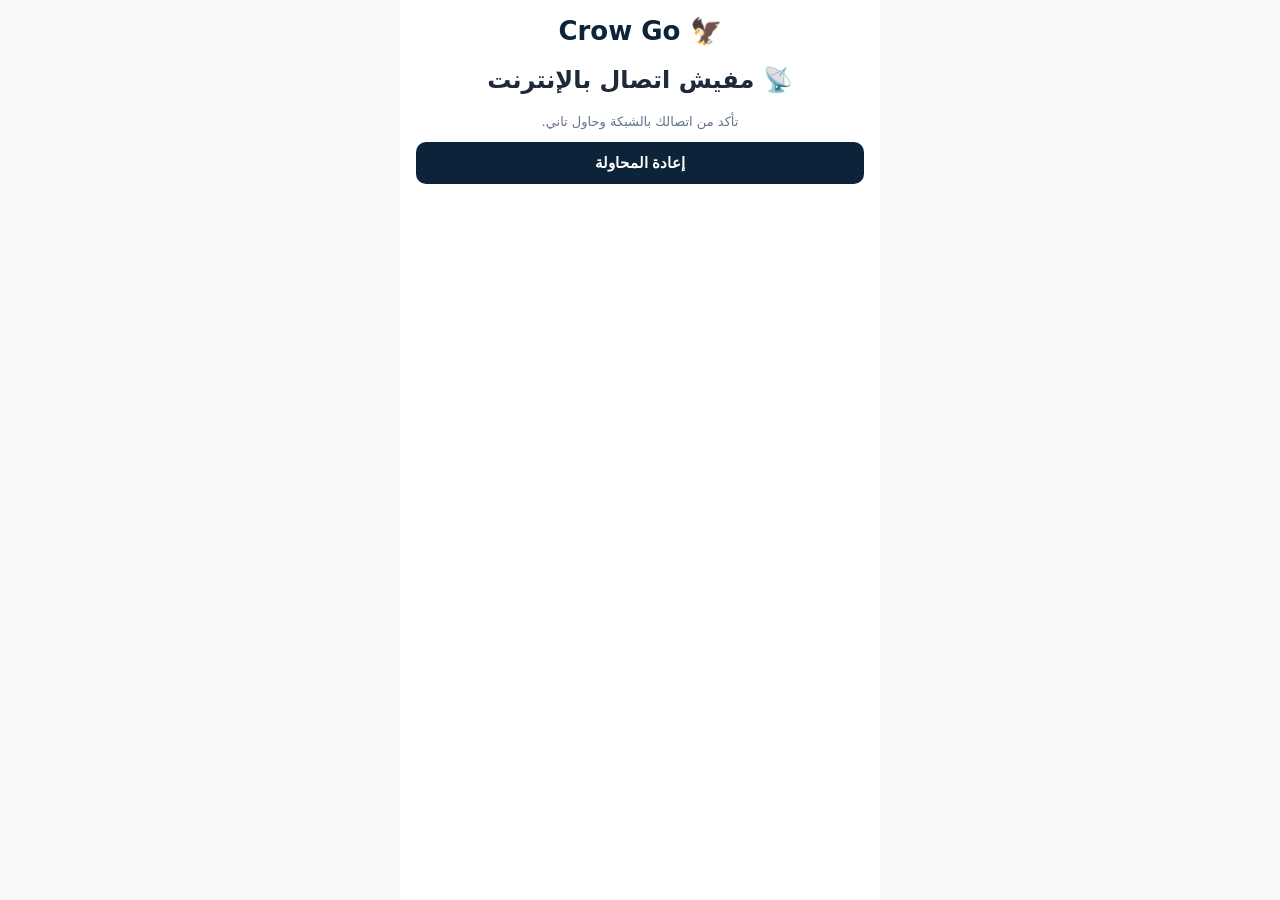
<file: offline.html>
<!DOCTYPE html>
<html lang="ar" dir="rtl">
<head>
    <meta charset="UTF-8">
    <meta name="viewport" content="width=device-width, initial-scale=1.0">
    <title>Crow Go - مفيش اتصال</title>
    <link rel="stylesheet" href="style.css">
</head>
<body>
    <div class="container text-center">
        <div class="header">
            <div class="logo-text">🦅 Crow Go</div>
        </div>
        <h2>📡 مفيش اتصال بالإنترنت</h2>
        <p class="subtitle">تأكد من اتصالك بالشبكة وحاول تاني.</p>
        <button class="btn" onclick="location.reload()">إعادة المحاولة</button>
    </div>
</body>
</html>
</file>
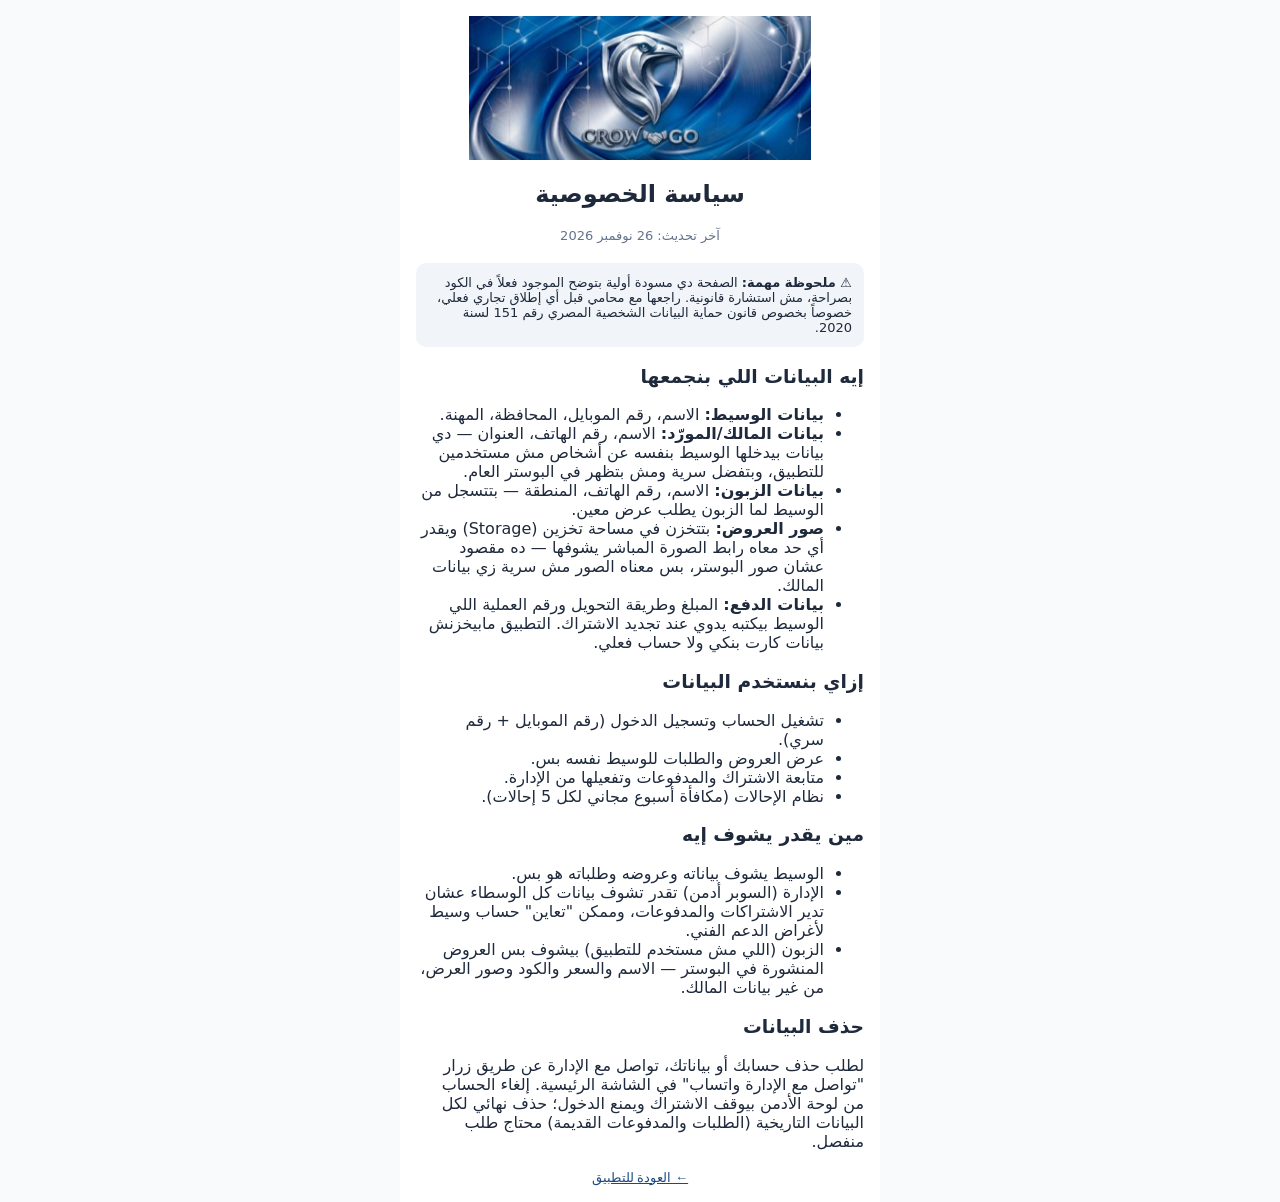
<file: privacy.html>
<!DOCTYPE html>
<html lang="ar" dir="rtl">
<head>
    <meta charset="UTF-8">
    <meta name="viewport" content="width=device-width, initial-scale=1.0">
    <title>Crow Go - سياسة الخصوصية</title>
    <link rel="stylesheet" href="style.css">
</head>
<body>
    <div class="container">
        <div class="header">
            <div class="logo-text"><img src="./logo.png" alt="Crow Go" class="brand-logo-img"></div>
            <h2>سياسة الخصوصية</h2>
            <p class="subtitle">آخر تحديث: 26 نوفمبر 2026</p>
        </div>

        <div class="features-box">
            <b>⚠️ ملحوظة مهمة:</b> الصفحة دي مسودة أولية بتوضح الموجود فعلاً في الكود بصراحة،
            مش استشارة قانونية. راجعها مع محامي قبل أي إطلاق تجاري فعلي، خصوصاً بخصوص
            قانون حماية البيانات الشخصية المصري رقم 151 لسنة 2020.
        </div>

        <h3>إيه البيانات اللي بنجمعها</h3>
        <ul>
            <li><b>بيانات الوسيط:</b> الاسم، رقم الموبايل، المحافظة، المهنة.</li>
            <li><b>بيانات المالك/المورّد:</b> الاسم، رقم الهاتف، العنوان — دي بيانات بيدخلها
                الوسيط بنفسه عن أشخاص مش مستخدمين للتطبيق، وبتفضل سرية ومش بتظهر في
                البوستر العام.</li>
            <li><b>بيانات الزبون:</b> الاسم، رقم الهاتف، المنطقة — بتتسجل من الوسيط لما
                الزبون يطلب عرض معين.</li>
            <li><b>صور العروض:</b> بتتخزن في مساحة تخزين (Storage) ويقدر أي حد معاه رابط
                الصورة المباشر يشوفها — ده مقصود عشان صور البوستر، بس معناه الصور مش
                سرية زي بيانات المالك.</li>
            <li><b>بيانات الدفع:</b> المبلغ وطريقة التحويل ورقم العملية اللي الوسيط بيكتبه
                يدوي عند تجديد الاشتراك. التطبيق مابيخزنش بيانات كارت بنكي ولا حساب فعلي.</li>
        </ul>

        <h3>إزاي بنستخدم البيانات</h3>
        <ul>
            <li>تشغيل الحساب وتسجيل الدخول (رقم الموبايل + رقم سري).</li>
            <li>عرض العروض والطلبات للوسيط نفسه بس.</li>
            <li>متابعة الاشتراك والمدفوعات وتفعيلها من الإدارة.</li>
            <li>نظام الإحالات (مكافأة أسبوع مجاني لكل 5 إحالات).</li>
        </ul>

        <h3>مين يقدر يشوف إيه</h3>
        <ul>
            <li>الوسيط يشوف بياناته وعروضه وطلباته هو بس.</li>
            <li>الإدارة (السوبر أدمن) تقدر تشوف بيانات كل الوسطاء عشان تدير الاشتراكات
                والمدفوعات، وممكن "تعاين" حساب وسيط لأغراض الدعم الفني.</li>
            <li>الزبون (اللي مش مستخدم للتطبيق) بيشوف بس العروض المنشورة في البوستر —
                الاسم والسعر والكود وصور العرض، من غير بيانات المالك.</li>
        </ul>

        <h3>حذف البيانات</h3>
        <p>
            لطلب حذف حسابك أو بياناتك، تواصل مع الإدارة عن طريق زرار "تواصل مع الإدارة
            واتساب" في الشاشة الرئيسية. إلغاء الحساب من لوحة الأدمن بيوقف الاشتراك ويمنع
            الدخول؛ حذف نهائي لكل البيانات التاريخية (الطلبات والمدفوعات القديمة) محتاج
            طلب منفصل.
        </p>

        <div class="text-center">
            <button class="link-btn" onclick="window.close(); window.location.href='index.html';">← العودة للتطبيق</button>
        </div>
    </div>
</body>
</html>
</file>
<file: style.css>
:root {
    --primary-blue: #0d233a;
    --secondary-blue: #1b4982;
    --accent-green: #10b981;
    --bg-color: #f8fafc;
    --text-color: #1e293b;
    --danger-red: #dc2626;
    --border-color: #cbd5e1;
}
body {
    font-family: system-ui, -apple-system, sans-serif;
    background: var(--bg-color);
    color: var(--text-color);
    margin: 0;
    padding: 0;
    direction: rtl;
}
.container {
    max-width: 480px;
    margin: 0 auto;
    padding: 16px;
    min-height: 100vh;
    box-sizing: border-box;
    background: #fff;
}
.header { text-align: center; margin-bottom: 20px; }
.header.waseet-header { margin-bottom: 10px; }
.logo-text { font-size: 26px; font-weight: bold; color: var(--primary-blue); }
.subtitle { font-size: 13px; color: #64748b; margin-top: 6px; }
.features-box { background: #f1f5f9; border-radius: 10px; padding: 12px; font-size: 13px; margin-bottom: 16px; }
.features-box ul { margin: 5px 0 0 0; padding-right: 20px; }
.btn {
    display: block; width: 100%; background: var(--primary-blue); color: white;
    border: none; padding: 12px; border-radius: 10px; font-size: 15px; font-weight: bold;
    cursor: pointer; margin-bottom: 10px; text-align: center; box-sizing: border-box;
}
.btn:disabled { opacity: 0.5; cursor: not-allowed; }
.btn-secondary { background: #64748b; }
.btn-warning { background: #0f2b46; color: white; }
.btn-danger { background: var(--danger-red); }
.input-group { margin-bottom: 12px; text-align: right; }
.input-group label { display: block; font-size: 12px; font-weight: bold; margin-bottom: 4px; color: var(--primary-blue); }
.input-group input, .input-group select, .input-group textarea {
    width: 100%; padding: 10px; border: 1px solid var(--border-color); border-radius: 8px; font-size: 14px; box-sizing: border-box;
}
.hidden { display: none !important; }
.text-center { text-align: center; }
.text-error { color: var(--danger-red); }
.text-success { color: var(--accent-green); }
.text-muted { color: #94a3b8; }
.link-btn { background: none; border: none; color: var(--secondary-blue); cursor: pointer; font-size: 13px; text-decoration: underline; }
.admin-entry-row { margin-top: 20px; }

.toast-container {
    position: fixed;
    bottom: 20px;
    left: 50%;
    transform: translateX(-50%);
    z-index: 9999;
    display: flex;
    flex-direction: column;
    gap: 8px;
    width: 90%;
    max-width: 400px;
}
.toast {
    padding: 12px 16px;
    border-radius: 8px;
    color: white;
    font-size: 14px;
    text-align: center;
    box-shadow: 0 4px 6px rgba(0,0,0,0.1);
    transition: opacity 0.3s ease;
}
.toast-success { background-color: var(--accent-green); }
.toast-error { background-color: #ef4444; }

/* ===================== تبويبات لوحة الوسيط ===================== */
.tabs-bar { display: flex; gap: 4px; margin-bottom: 12px; background: #e2e8f0; padding: 4px; border-radius: 10px; }
.tab-btn { flex: 1; padding: 8px 4px; border: none; border-radius: 8px; background: transparent; font-weight: bold; font-size: 13px; color: var(--primary-blue); cursor: pointer; }
.tab-btn.active { background: var(--primary-blue); color: #fff; }

/* ===================== نوافذ منبثقة (Modal) ===================== */
.modal-overlay { position: fixed; top: 0; left: 0; width: 100%; height: 100%; background: rgba(0,0,0,0.6); display: flex; align-items: center; justify-content: center; z-index: 10000; padding: 10px; box-sizing: border-box; }
.modal-box { background: #fff; padding: 18px; border-radius: 12px; width: 100%; max-width: 420px; max-height: 90vh; overflow-y: auto; box-sizing: border-box; }
.modal-title { margin-top: 0; }

.confirm-dialog-box { text-align: center; }
.confirm-dialog-message { font-size: 15px; margin: 4px 0 16px 0; }
.confirm-dialog-actions { display: flex; gap: 8px; }
.confirm-dialog-actions .btn { margin-bottom: 0; }

/* ===================== شارات حالة الطلب ===================== */
.badge { display: inline-block; padding: 2px 8px; border-radius: 12px; font-size: 11px; font-weight: bold; }
.badge-new { background: #dbeafe; color: #1e40af; }
.badge-contacted { background: #fef3c7; color: #92400e; }
.badge-done { background: #d1fae5; color: #065f46; }

/* ===================== تبويب العروض ===================== */
.products-actions-row { display: flex; gap: 6px; margin-bottom: 10px; }
.products-action-btn { flex: 1; margin: 0; font-size: 13px; }
.products-hint { font-size: 12px; color: #475569; margin-bottom: 8px; }

.sub-banner { border-radius: 8px; padding: 10px; font-size: 13px; font-weight: bold; margin-bottom: 10px; }
.sub-banner-expired { background: #fee2e2; color: #991b1b; }
.sub-banner-warning { background: #fef3c7; color: #92400e; }

.product-card { background: #fff; border: 1px solid var(--border-color); border-radius: 10px; padding: 10px; margin-bottom: 10px; }
.product-card-head { display: flex; justify-content: space-between; align-items: center; }
.product-select-label { display: flex; align-items: center; gap: 6px; font-weight: bold; color: var(--primary-blue); cursor: pointer; }
.product-select-checkbox { width: 18px; height: 18px; margin: 0; }
.product-price-badge { background: var(--primary-blue); color: #fff; padding: 2px 8px; border-radius: 6px; font-size: 13px; font-weight: bold; }
.product-desc { font-size: 12px; color: #475569; margin-top: 4px; }
.product-owner-box { background: #f8fafc; padding: 6px; border-radius: 6px; font-size: 11px; color: #64748b; margin-top: 6px; }
.product-actions-row { display: flex; gap: 6px; margin-top: 8px; }
.btn-card-action { flex: 1; padding: 6px; border: none; border-radius: 6px; font-weight: bold; font-size: 12px; cursor: pointer; }
.btn-edit { background: #e2e8f0; color: var(--primary-blue); }
.btn-delete { background: #fee2e2; color: #991b1b; }

.thumb-row { display: flex; gap: 6px; overflow-x: auto; margin: 8px 0; }
.thumb-wrap { position: relative; flex-shrink: 0; }
.thumb-img { width: 60px; height: 60px; object-fit: cover; border-radius: 6px; border: 1px solid var(--border-color); display: block; }
.thumb-delete {
    position: absolute; top: -6px; left: -6px; width: 20px; height: 20px; border-radius: 50%;
    background: #991b1b; color: #fff; border: 2px solid #fff; font-size: 11px; line-height: 1;
    cursor: pointer; padding: 0;
}

.owner-data-box { background: #fef2f2; border: 1px solid #fecaca; padding: 10px; border-radius: 8px; margin-bottom: 10px; }
.owner-data-title { font-size: 12px; color: #991b1b; }
.owner-data-first-field { margin-top: 6px; }
.owner-data-last-field { margin-bottom: 0; }

/* ===================== تبويب الطلبات ===================== */
.order-add-btn { margin-bottom: 10px; }
.order-card { background: #fff; border: 1px solid var(--border-color); border-radius: 10px; padding: 10px; margin-bottom: 8px; }
.order-card-head { display: flex; justify-content: space-between; align-items: center; }
.order-client-line { font-size: 13px; color: #334155; margin-top: 4px; }
.order-address-line { font-size: 12px; color: #64748b; }
.order-actions-row { display: flex; gap: 4px; margin-top: 8px; }
.btn-order-action { flex: 1; padding: 5px; font-size: 11px; border: none; border-radius: 6px; font-weight: bold; cursor: pointer; }
.btn-order-contacted { background: #fef3c7; color: #92400e; }
.btn-order-done { background: #d1fae5; color: #065f46; }
.btn-order-delete { flex: none; padding: 5px 8px; background: #fee2e2; color: #991b1b; }

/* ===================== تبويب الاشتراك والإحالات ===================== */
.subscription-info-box { background: #f8fafc; border: 1px solid var(--border-color); border-radius: 10px; padding: 12px; margin-bottom: 12px; }
.sub-status-line { font-weight: bold; color: var(--primary-blue); margin-bottom: 4px; }
.sub-end-line { font-size: 13px; color: #475569; }

.renewal-box { background: #fff; border: 1px solid #e2e8f0; border-radius: 10px; padding: 12px; margin-bottom: 12px; }
.renewal-title { margin: 0 0 8px 0; color: var(--primary-blue); }
.transfer-info-hint { font-size: 12px; color: #64748b; margin: 0 0 10px 0; }
.payments-history-container { margin-top: 10px; }
.payments-history-title { font-size: 12px; font-weight: bold; margin-bottom: 4px; }
.payment-history-row { font-size: 12px; background: #f1f5f9; padding: 6px; border-radius: 6px; margin-bottom: 4px; }

.referral-box { background: var(--primary-blue); color: #f1f5f9; border-radius: 10px; padding: 12px; }
.referral-title { margin: 0 0 6px 0; }
.referral-hint { font-size: 12px; margin: 0 0 8px 0; color: #cbd5e1; }
.referral-code-row { display: flex; gap: 6px; align-items: center; }
.referral-code-input { background: #fff; color: var(--primary-blue); font-weight: bold; text-align: center; margin: 0; }
.referral-copy-btn { width: auto; margin: 0; padding: 10px 14px; background: #3182ce; }
.referral-whatsapp-btn { margin-top: 8px; background: #16a34a; color: #fff; }
.referrals-count-text { font-size: 13px; margin-top: 8px; font-weight: bold; color: #38bdf8; }

.waseet-logout-btn, .admin-logout-btn { margin-top: 15px; }

/* ===================== لوحة الأدمن ===================== */
.admin-section-title { margin: 16px 0 8px 0; color: var(--primary-blue); }
.admin-list { padding: 0; list-style: none; margin: 0; }
.admin-list-item { background: #f1f5f9; padding: 10px; margin-bottom: 8px; border-radius: 8px; }
.admin-list-actions { display: flex; gap: 6px; margin-top: 6px; }
.btn-small { padding: 5px 10px; font-size: 11px; border: none; border-radius: 6px; font-weight: bold; cursor: pointer; background: #e2e8f0; color: var(--primary-blue); }
.btn-confirm { background: #d1fae5; color: #065f46; }
.btn-reject { background: #fee2e2; color: #991b1b; }
.admin-payment-card { background: #fff; border: 1px solid var(--border-color); border-radius: 10px; padding: 10px; margin-bottom: 8px; font-size: 13px; }
.admin-payment-amount { font-weight: bold; color: var(--primary-blue); margin-top: 2px; }
.admin-payment-notes { font-size: 12px; color: #64748b; margin-top: 2px; }
/* ===================== بوستر الكتالوج ===================== */
#poster-canvas-wrapper {
    position: fixed;
    left: -9999px;
    top: 0;
    width: 595px;
    height: 842px;
    overflow: hidden;
    background: var(--primary-blue);
    color: #f1f5f9;
    padding: 18px 20px;
    font-family: sans-serif;
    direction: rtl;
    box-sizing: border-box;
    display: flex;
    flex-direction: column;
    justify-content: space-between;
}
.poster-header {
    display: flex;
    justify-content: space-between;
    align-items: center;
    border-bottom: 2px solid #3182ce;
    padding-bottom: 10px;
}
.poster-logo-row {
    display: flex;
    align-items: center;
    gap: 8px;
    font-size: 22px;
    font-weight: bold;
    color: #fff;
}
.poster-logo-img {
    width: 32px;
    height: 32px;
    border-radius: 8px;
}
.poster-subtitle-text {
    display: block;
    font-size: 12px;
    color: #cbd5e1;
    margin-top: 4px;
}
.poster-contact-box {
    text-align: left;
    background: var(--primary-blue);
    padding: 6px 12px;
    border-radius: 8px;
    border: 1px solid #3182ce;
}
.poster-contact-label {
    font-size: 11px;
    color: #cbd5e1;
}
.poster-contact-phone {
    font-size: 16px;
    font-weight: bold;
    color: #38bdf8;
}
.poster-grid {
    display: grid;
    grid-template-columns: 1fr;
    gap: 10px;
    margin: 10px 0;
    flex: 1;
    min-height: 0;
    overflow: hidden;
}
.poster-item {
    background: #0f2b46;
    border: 1px solid #3182ce;
    border-radius: 10px;
    padding: 12px;
    text-align: center;
    display: flex;
    flex-direction: column;
    justify-content: space-between;
    height: 100%;
    box-sizing: border-box;
    overflow: hidden;
}
.poster-item-images {
    display: grid;
    grid-template-columns: repeat(2, 1fr);
    gap: 8px;
    align-items: center;
    justify-items: center;
    margin-bottom: 8px;
    max-height: 440px;
    width: 100%;
    overflow: hidden;
}
.poster-item-images.poster-images-1 {
    grid-template-columns: 1fr;
}
.poster-item-images.poster-images-1 img {
    max-height: 340px;
}
.poster-item-images.poster-images-2x2 {
    grid-template-columns: repeat(2, 1fr);
}
.poster-item-images.poster-images-2x2 img {
    max-height: 205px;
}
.poster-item-images.poster-images-3x2 {
    grid-template-columns: repeat(3, 1fr);
}
.poster-item-images.poster-images-3x2 img {
    max-height: 195px;
}
.poster-item img,
.poster-item-images img {
    max-width: 100%;
    max-height: 200px;
    width: auto;
    height: auto;
    object-fit: contain;
    border-radius: 8px;
    background: #1e293b;
}
.poster-item-desc {
    font-size: 20px;
    color: #cbd5e1;
    margin: 4px 0 8px;
    line-height: 1.5;
}
.poster-item-noimg {
    height: 160px;
    display: flex;
    align-items: center;
    justify-content: center;
    background: #1e293b;
    border-radius: 8px;
    margin-bottom: 8px;
    color: #94a3b8;
}
.poster-item-code {
    font-size: 20px;
    color: #38bdf8;
    font-weight: bold;
}
.poster-item-name {
    font-size: 28px;
    font-weight: bold;
    color: #fff;
    margin: 4px 0;
}
.poster-item-price {
    font-size: 24px;
    font-weight: bold;
    background: #3182ce;
    color: #fff;
    display: inline-block;
    padding: 4px 16px;
    border-radius: 12px;
    margin-top: 4px;
    align-self: center;
}
.poster-footer {
    text-align: center;
    font-size: 12px;
    color: #94a3b8;
    border-top: 1px solid #1e293b;
    padding-top: 10px;
}

.poster-preview-box { text-align: center; }
.poster-preview-title { margin-top: 0; color: var(--primary-blue); }
.poster-preview-hint { font-size: 12px; color: #475569; }
.poster-preview-page { margin-bottom: 16px; }
.poster-preview-img { width: 100%; border-radius: 8px; border: 1px solid var(--border-color); margin-bottom: 8px; }
.poster-preview-actions { display: flex; gap: 6px; }
.poster-preview-actions .btn { margin-bottom: 0; flex: 1; }
.poster-download-link { text-decoration: none; display: flex; align-items: center; justify-content: center; }

/* ===================== الشعار وزرار الواتساب (تنظيف inline جديدة) ===================== */
.brand-logo-img { max-height: 144px; width: auto; display: inline-block; vertical-align: middle; }
.btn-whatsapp { margin-top: 10px; background-color: #25D366; color: #fff; border: none; }

/* ===================== موافقة سياسة الخصوصية عند التسجيل ===================== */
.privacy-consent-row { margin-bottom: 14px; }
.privacy-consent-label { display: flex; align-items: flex-start; gap: 8px; font-size: 13px; font-weight: normal; cursor: pointer; }
.privacy-consent-label input { width: auto; margin-top: 2px; }
.privacy-consent-label a { color: var(--secondary-blue); }

/* ===================== إعدادات رقم واتساب الأدمن ===================== */
.admin-settings-box { margin-top: 16px; padding: 12px; border-radius: 10px; border: 1px solid var(--border-color); }
.admin-settings-label { display: block; font-weight: bold; margin-bottom: 6px; }
.admin-settings-row { display: flex; gap: 8px; flex-wrap: wrap; }
.admin-settings-input { flex: 1; min-width: 180px; padding: 8px; border-radius: 8px; border: 1px solid var(--border-color); }

/* ===================== شاشة تحميل أولية (تمنع وميض الشاشة الرئيسية قبل
   ما تتحسم الجلسة - N-M4) ===================== */
.app-loading-screen {
    display: flex; flex-direction: column; align-items: center; justify-content: center;
    min-height: 60vh; gap: 12px; text-align: center;
}
.app-loading-spinner {
    width: 36px; height: 36px; border-radius: 50%;
    border: 4px solid #e2e8f0; border-top-color: var(--primary-blue);
    animation: crowgo-spin 0.8s linear infinite;
}
@keyframes crowgo-spin { to { transform: rotate(360deg); } }

/* ===================== شريط تقدم توليد المجلة ===================== */
.poster-progress-text { font-size: 13px; color: var(--primary-blue); font-weight: bold; margin: 8px 0; text-align: center; }
</file>
